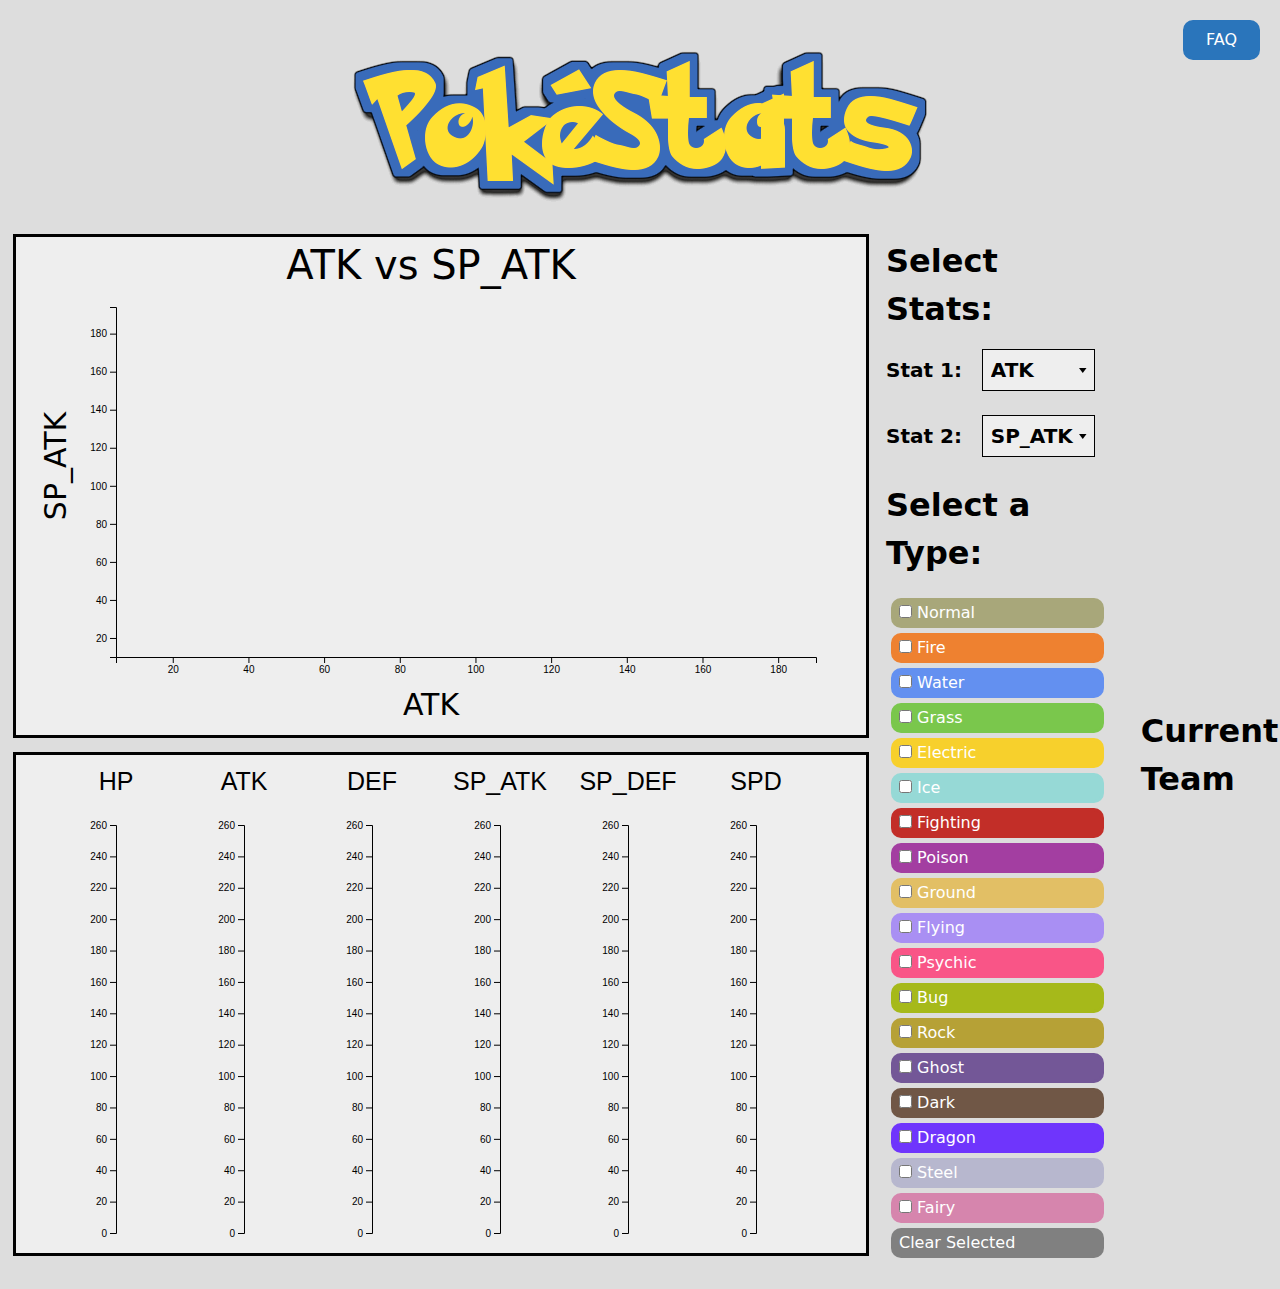
<file: index.html>
<!DOCTYPE html>
<html lang="en">
    <head>
        <meta charset="UTF-8">
        <meta http-equiv="X-UA-Compatible" content="IE=edge">
        <meta name="viewport" content="width=device-width, initial-scale=1.0">
        <link rel="stylesheet" href="styles/sanitize.css">
        <link rel="stylesheet" href="styles/styles.css">
        <link rel="icon" href="icon.ico">
        <title>PokéStats</title>
    </head>
    <body>
        <div id="header">
            <div id="logo">
                <img src="logo.png">
            </div>
            <button type="button" onclick="openModal()">FAQ</button>
        </div>
        <div id="modal">
            <div id="modal-content">
                <span id="close" onclick="closeModal()">&times;</span>
                <h2>What is PokéStats?</h2>
                <p>PokéStats is a visualization tool which can be used by Pokémon fans to help them optimize their teams!</p>
                <h2>How does PokéStats work?</h2>
                <p>To use Pokéstats, first you select the two stats which you would like to compare using the dropdown menu on the right. Then, using the checkboxes, select the Pokémon types which you would like to see displayed on the first graph. You will then see on the first graph a dot for each Pokémon of the selected types, plotted based on the two stats you chose.</p>
                <p>From there, you can hover over any one of the dots and see the name of that Pokémon listed at the top of the graph. You can then click on any one of the dots to add that Pokémon to your "team", listed on the right. All the Pokémon on your team will have their stats displayed on the second graph on the bottom. By hovering over any one of the stat lines on the second graph, the name of that Pokémon will be displayed at the top of the graph.</p>
                <h2>How many Pokémon can I have on my team?</h2>
                <p>As anyone familiar with the Pokémon games knows, a trainer may only have up to six Pokémon on their team at a time! If you would like to remove a Pokémon from your team, simply click on their name in the 'Current Team' list, or click on their stat line in the second graph.</p>
                <h2>What are the different stats I can compare?</h2>
                <p>Using PokéStats, you can compare the following stats: Attack, Defense, Special Attack, Special Defense, HP, and Speed.</p> 
                <p>Attack and Special Attack determine how much damage a Pokémon's moves will do (with the Attack corresponding to the damage of 'Physical' moves and Special Attack corresponding to the damage of 'Special' moves). Similarly, Defense and Special Defense determine the amount of damage this Pokémon will take from 'Physical' and 'Special' attacks, respectively.</p>
                <p>Speed determines when this Pokémon gets to use its moves in a battle, with faster Pokémon attacking first. HP is the Pokémon's health, and determines how much damage they can take before they faint.</p>
                <h2>How can I use PokéStats to help build a team?</h2>
                <p>When building a Pokémon team, there are many things to keep in mind. Most people know that they should consider the distribution of types on their team, but many people do not take into account the distribution of stats. Using PokéStats, a player can strategically build a team whose stats are optimized for their battle strategy.</p>
                <p>For example, some players may choose to have a 'tank' Pokémon on their team, with very high Defense, Special Defense, and HP stats, in order to take the brunt of the damage from a hard-hitting opponent.</p>
                <p>It's also important to have some Pokémon on your team specialize in 'Physical' attacks, and others specialize in 'Special' attacks. Pokémon specializing in 'Physical' attacks need to have a high Attack stat, whereas the Special Attack stat doesn't matter as much, and vice versa for Pokémon specializing in 'Special' attacks.</p>
                <p>It can also be very helpful to have a Pokémon on your team with a very high Speed stat, so that you can be much more likely to get an attack out before your opponent does.</p>
                <h2>Where can I go to learn even more about Pokémon?</h2>
                <p>There are tons of great websites and resources that you can use to expand your Pokémon knowledge, however here is a brief list of some of our favorites!</p>
                <ul>
                    <li><a href="https://serebii.net" target="_blank">Serebii</a></li>
                    <li><a href="https://bulbapedia.bulbagarden.net/" target="_blank">Bulbapedia</a></li>
                    <li><a href="https://pokemon.com" target="_blank">Official Pokémon Website</a></li>
                </ul>
            </div>
        </div>
        <div id="content">
            <div id="graphs"></div>
            <div class="selections">
                <div>
                    <div class="section-title">Select Stats:</div>
                    <strong>Stat 1: <select id="stat1" class="dropdown"></select></strong><br>
                    <strong>Stat 2: <select id="stat2" class="dropdown"></select></strong><br>
                </div>
                <div class="section-title">Select a Type:</div>
                <form id="types">
                </form>

            </div>
            <div class="current-team">
                <h1>Current Team</h1>
                <div id="currTeam"></div>
            </div>
        </div>
    </body>
    <script src="scripts/d3.js"></script>
    <script>
        let modal = document.querySelector("#modal")
        let openModal = () => {
            modal.style.display = 'block';
            document.querySelector("body").style.overflow = 'hidden';
        }
        let closeModal = () => {
            modal.style.display = 'none';
            document.querySelector("body").style.overflow = '';
        }
        window.onclick = function(event) {
            if (event.target == modal) {
                closeModal()
            }
        }
        // Data Containers
        const dict = {};
        const selected_pokemon = {};
        let curr_types = [];

        // Selection Options
        const stat_options1 = ["HP", "ATK", "DEF", "SP_ATK", "SP_DEF", "SPD"]
        const stat_options2 = ["HP", "ATK", "DEF", "SP_ATK", "SP_DEF", "SPD"]
        const type_options = ["Normal", "Fire", "Water", "Grass", "Electric", "Ice", "Fighting", "Poison", "Ground", "Flying", "Psychic", "Bug", "Rock", "Ghost", "Dark", "Dragon", "Steel", "Fairy"]

        // Dot Plot Axes
        let x_axis = "ATK";
        let y_axis = "SP_ATK";

        // Sizing constants
        const full_width = 850;
        const full_height = 498;
        const margin = { top: 70, right: 10, bottom: 20, left: 100 };
        const width = full_width - margin.left - margin.right;
        const height = full_height - margin.top - margin.bottom;

        const lowest_stat_points = 0;
        const highest_stat_points = 260;

        const lowest_scale_factor = 0;
        const highest_x_scale_factor = 700;
        const highest_y_scale_factor = 350;


        let initializeStatOptions = () => {

            // Populate the selections with their respective options.
            d3.select("#stat1")
            .selectAll("myOptions")
                .data(stat_options1)
            .enter().append('option')
            .text(d => d)
            .attr("id", d => d)
            .attr("value", d => d);

            d3.select("#stat2")
                .selectAll("myOptions")
                    .data(stat_options2)
                .enter().append('option')
                .text(d => d)
                .attr("id", d => d)
                .attr("value", d => d);


            // Set the default stats to be displayed.
            d3.select("#stat1 > #ATK")
                .attr("selected", true);

            d3.select("#stat2 > #SP_ATK")
                .attr("selected", true);


            // Provide each selection an event listener for changing options.
            d3.select("#stat1").on("change", function(d) {
                x_axis = d3.select(this).property("value");
                update();
            });
            d3.select("#stat2").on("change", function(d) {
                y_axis = d3.select(this).property("value");
                update();
            });
        }
        let clearAll = () => {
            document.querySelectorAll(".type").forEach((elem) => {
                elem.checked = false;
            })
            update();
        }
        let initializeTypes = () => {
            
            type_options.forEach((val) => {
                document.querySelector("#types").innerHTML +=`
                <div id="${val}-div" style="border: 3px solid ${getColor(val)}; margin: 5px; padding-left: 5px; border-radius: 10px; background-color: ${getColor(val)}; color: white;">
                    <input type="checkbox" id=${val} name=${val} value=${val} class="type" onchange="update()" style="cursor: pointer;">
                    <label for=${val}>${val}</label><br>
                </div>
                `;
            })
            document.querySelector("#types").innerHTML += `
                <div id="clear" style="border: 3px solid transparent; margin: 5px; padding-left: 5px; border-radius: 10px; background-color: gray; color: white; cursor: pointer;" onMouseOver="this.style.backgroundColor = 'dimgray'" onMouseOut="this.style.backgroundColor = 'gray'" onclick="clearAll()">Clear Selected</div>`
        }

        let generateScatterDotPlot = () => {
            const scatter_svg = d3.select("#graphs")
                                  .append("svg")
                                  .style("width", `${full_width}px`)
                                  .style("height", `${full_height}px`)
                                  .style("outline", '3px solid black')
                                  .style("background-color", "#EEEEEE")
                                  .attr("class", "graph")
                                  .attr("id", "scatter_svg")
                                  .append("g").attr("transform", `translate(${margin.left}, ${margin.top})`);
            return scatter_svg;
        }

        let drawScatterDotPlot = () => {

            let generateFilteredDict = () => {
                curr_types = []
                document.querySelectorAll(".type").forEach((val) => {
                    if (val.checked) {
                        curr_types.push(val.value)
                    }
                })

                let filtered_dict = Object.keys(dict).reduce(function (filtered_dict, key) {
                    if (curr_types.includes(dict[key].types[0]) || (dict[key].types.length == 2 ? curr_types.includes(dict[key].types[1]) : false)) {
                        filtered_dict[key] = {
                            "x": dict[key][x_axis],
                            "y": dict[key][y_axis],
                            "types": dict[key]["types"],
                            "legendary": dict[key]["legendary"]
                        };
                    }
                    return filtered_dict
                }, {})

                return filtered_dict
            }

            let generateScales = () => {
                let xScale = d3.scaleLinear()
                    .domain(d3.extent(Object.keys(dict), key => dict[key][x_axis]))
                    .range([lowest_scale_factor, highest_x_scale_factor]);

                let yScale = d3.scaleLinear()
                    .domain(d3.extent(Object.keys(dict), key => dict[key][y_axis]))
                    .range([highest_y_scale_factor, lowest_scale_factor]);

                return [xScale, yScale]
            }

            let drawAxes = () => {
                const xAxis = d3.axisBottom()
                                .scale(xScale);

                const yAxis = d3.axisLeft()
                                .scale(yScale);

                if (scatter_svg.selectAll("#xaxis").size() == 0){
                    scatter_svg.append("g")
                               .call(xAxis)
                               .attr("transform", `translate(0, ${highest_y_scale_factor})`)
                               .attr("id", "xaxis");

                    scatter_svg.append("g")
                               .call(yAxis)
                               .attr("id", "yaxis");

                    scatter_svg.append("text")
                               .attr("text-anchor", "middle")
                               .attr("x", (width - margin.left - margin.right) / 2)
                               .attr("y", height)
                               .attr("font-size", 30)
                               .attr("id", "xtext")
                               .text(x_axis)

                    scatter_svg.append("text")
                               .attr("text-anchor", "middle")
                               .attr("x", -(height - margin.top - margin.bottom) / 2)
                               .attr("y", -50)
                               .attr("font-size", 30)
                               .attr("id", "ytext")
                               .attr("transform", "rotate(-90)")
                               .text(y_axis)
                } else {
                    scatter_svg.select("#xaxis")
                               .transition()
                               .duration(300)
                               .call(xAxis);
                    scatter_svg.select("#yaxis")
                               .transition()
                               .duration(300)
                               .call(yAxis);
                    scatter_svg.select("#xtext")
                               .text(x_axis)
                    scatter_svg.select("#ytext")
                               .text(y_axis)
                }

            }

            let drawPlotTitle = () => {
                scatter_svg.append("text")
                           .attr("id", "title")
                           .attr("text-anchor", "middle")
                           .attr("x", (width - margin.left - margin.right) / 2)
                           .attr("y", -margin.top/3 - 5)
                           .attr("font-size", 40)
                           .text(`${x_axis} vs ${y_axis}`)

                let scatter_title = scatter_svg.selectAll("#title")

                // scatter_title.enter()
                //              .append("text")
                //              .attr("text-anchor", "middle")
                //              .attr("x", (width - margin.left - margin.right) / 2)
                //              .attr("y", -margin.top/3)
                //              .attr("font-size", 30)
                //              .text(`${x_axis} vs ${y_axis}`)

                scatter_title.transition()
                             .duration(500)
                             .attr("text-anchor", "middle")
                             .attr("x", (width - margin.left - margin.right) / 2)
                             .attr("y", -margin.top/3 - 5)
                             .attr("font-size", 40)
                             .text(`${x_axis} vs ${y_axis}`)
            }

            let drawDots = () => {
                let selection = scatter_svg.selectAll("circle")
                                           .data(Object.keys(filtered_dict))

                selection.enter()
                         .append("circle")
                         .attr("cx", key => xScale(filtered_dict[key].x))
                         .attr("cy", key => yScale(filtered_dict[key].y))
                         .attr("r", 4)
                         .attr("cursor", "pointer")
                         .attr("fill", key => getColor(filtered_dict[key].types[0]))
                         .on("click", function(d, i) {
                             if (Object.keys(selected_pokemon).length < 6) {
                                 selected_pokemon[i] = dict[i]
                                 drawParallelCoord();
                             }
                         })
                         .on('mouseover', function(d, i) {
                             scatter_svg.append("text")
                                        .attr("x", (width - margin.left - margin.right) / 2)
                                        .attr("y", -margin.top/3 + 20)
                                        .attr("text-anchor", "middle")
                                        .attr("font-size", 20)
                                        .attr("class", "label")
                                        .text(i)
                         })
                        .on('mouseout', function(d, i) {
                            d3.select(".label").remove()
                        })

                // Jacob: from my understanding, selection.transition() is equivalent to selection.join(update)
                selection.transition()
                         .duration(500)
                         .attr("cx", key => xScale(filtered_dict[key].x))
                         .attr("cy", key => yScale(filtered_dict[key].y))
                         .attr("r", 5)
                         .attr("fill", key => getColor(filtered_dict[key].types[0]))


                selection.exit().remove()
            }


            let filtered_dict = generateFilteredDict();

            let [xScale, yScale] = generateScales();

            drawAxes();

            drawPlotTitle();

            drawDots();

        }

        let generateParallelCoord = () => {
            const parallel_svg = d3.select("#graphs")
                                   .append("svg")
                                   .style("width", `${full_width}px`)
                                   .style("height", `${full_height}px`)
                                   .style("outline", '3px solid black')
                                   .style("background-color", "#EEEEEE")
                                   .attr("class", "graph")
                                   .attr("id", "parallel_svg")
                                   .append("g").attr("transform", `translate(${margin.left}, ${margin.top})`);
            return parallel_svg;
        }

        let drawParallelCoord = () => {

            let generateFilteredDict = () => {
                document.querySelector("#currTeam").innerHTML = ``;

                Object.keys(selected_pokemon).forEach((pokemon) => {

                document.querySelector("#currTeam").innerHTML += `
                    <p onclick="deletePokemon(event)" style="cursor: pointer; border: 3px solid ${getColor(dict[pokemon].types[0])}; margin: 5px; padding-left: 5px; border-radius: 10px; background-color: ${getColor(dict[pokemon].types[0])}; color: white;" onMouseOver="document.querySelectorAll('.line').forEach((elem) => {if (elem.id == '${pokemon}') elem.style.strokeWidth = 7})" onMouseOut="document.querySelectorAll('.line').forEach((elem) => {if (elem.id == '${pokemon}') elem.style.strokeWidth = 3})">${pokemon}</p>`
                })

                // use the same curr_types list to reference selected types
                const filtered_dict = Object.keys(dict).reduce(function (filtered_dict, key) {
                    if (curr_types.includes(dict[key].types[0]) || (dict[key].types.length == 2 ? curr_types.includes(dict[key].types[1]) : false)) {

                        filtered_dict[key] = {
                            "HP": dict[key]['HP'],
                            "ATK": dict[key]['ATK'],
                            "DEF": dict[key]['DEF'],
                            "SP_ATK": dict[key]['SP_ATK'],
                            "SP_DEF": dict[key]['SP_DEF'],
                            "SPD": dict[key]['SPD'],
                            "types": dict[key]["types"]
                        };
                    }
                    return filtered_dict
                }, {})

                return filtered_dict;
            }

            // Initializing Axes Scales for Parallel Coordinates
            let generateParallelCoordScales = () => {
                let xScale = d3.scalePoint()
                                        .domain(stat_options1)
                                        .range([0, width-margin.left])

                let yScale = {}

                for(let i in stat_options1) {
                    stat_name = stat_options1[i]
                    yScale[stat_name] = d3.scaleLinear()
                                          .domain([lowest_stat_points, highest_stat_points])
                                          .range([height, 0])
                }

                return [xScale, yScale]

            }

            let drawAxes = () => {
                // Adding parallel axes // either works!
                let parallel_yAxes = parallel_svg.selectAll(".parallel_yAxis")
                                                 .data(stat_options1)

                parallel_yAxes.enter()
                              .append("g")
                              .attr("class", "parallel_yAxis")
                              .attr("transform", function(d) { return `translate(${xScale(d)})`; })
                              .each(function(d) { d3.select(this)
                                                    .call(d3.axisLeft()
                                                            .scale(yScale[d])) })
                              .append("text")
                              .style("text-anchor", "middle")
                              .attr("y", -margin.top/2)
                              .text(function(d) { return d; })
                              .style("fill", "black")
                              .attr("font-size", 25)

                parallel_yAxes.transition()
                            .duration(500)
                            .each(function(d) { d3.select(this)
                                                    .call(d3.axisLeft()
                                                            .scale(yScale[d])) })

                parallel_yAxes.exit().remove()
            }

            let drawLines = () => {
                // helper function to produce coordinates for path of line (receives filtered_dict keys as input)
                let path = (d) => {
                    const result_path = d3.line()(stat_options1.map(p => {
                        // return [parallel_xScale(p), parallel_yScale[p](d[p])]
                        return [xScale(p), yScale[p](filtered_dict[d][p])]
                    }))
                    return result_path
                }

                // Initializing lines
                let all_paths = parallel_svg.selectAll(".line")
                                            .data(Object.keys(selected_pokemon))

                all_paths.enter()
                         .append("path")
                         .attr("d",  path)
                         .attr("class", "line")
                         .style("fill", "none")
                         .style("stroke-width", 3)
                         .attr("id", key => key)
                         .attr("cursor", "pointer")
                         .style("stroke", key => getColor(selected_pokemon[key].types[0]))
                         .on("click", function(d, i) {
                             delete selected_pokemon[i]
                             d.target.remove()
                             d3.select(".label2").remove()
                             drawParallelCoord();
                         })
                         .on('mouseover', function(d, i) {
                             d.target.style.strokeWidth = 7;
                             parallel_svg.append("text")
                                .attr("x", (width - margin.left - margin.right) / 2)
                                .attr("y", -margin.top/3 + 10)
                                 .attr("text-anchor", "middle")
                                 .attr("font-size", 20)
                                 .attr("class", "label2")
                                 .text(i)
                             })
                         .on('mouseout', function(d, i) {
                             d3.select(".label2").remove()
                             d.target.style.strokeWidth = 3;
                             })

                // all_paths.transition()
                //          .duration(500)
                //          .style("fill", "none")
                //          .style("stroke", key => getColor(selected_pokemon[key].types[0]))
                //          .attr("d",  path)

                all_paths.exit().remove()
            }

            let filtered_dict = generateFilteredDict();

            let [xScale, yScale] = generateParallelCoordScales();

            drawAxes();

            drawLines();

        }

        // Tie both drawScatterDotPlot and drawLines together
        let update = () => {
            drawScatterDotPlot();
            drawParallelCoord();;
        }

        let ready = async () => {
            const data = await d3.csv("./pokedex.csv", null, function(d) {
                dict[d.name] = {
                    "HP": parseInt(d.hp),
                    "ATK": parseInt(d.attack),
                    "DEF": parseInt(d.defense),
                    "SP_ATK": parseInt(d.sp_attack),
                    "SP_DEF": parseInt(d.sp_defense),
                    "SPD": parseInt(d.speed),
                    "types": d.type_number == 2 ? [d.type_1, d.type_2] : [d.type_1],
                    "legendary": d.status
                }

            })

            update();
        }

        // Get the color associated with the Type string
        let getColor = (type) => {
            switch (type) {
                case "Normal":
                    return "#A8A77A";
                case "Fire":
                    return "#EE8130";
                case "Water":
                    return "#6390F0";
                case "Electric":
                    return "#F7D02C";
                case "Grass":
                    return "#7AC74C";
                case "Ice":
                    return "#96D9D6";
                case "Fighting":
                    return "#C22E28";
                case "Poison":
                    return "#A33EA1";
                case "Ground":
                    return "#E2BF65";
                case "Flying":
                    return "#A98FF3";
                case "Psychic":
                    return "#F95587";
                case "Bug":
                    return "#A6B91A";
                case "Rock":
                    return "#B6A136";
                case "Ghost":
                    return "#735797";
                case "Dragon":
                    return "#6F35FC";
                case "Dark":
                    return "#705746";
                case "Steel":
                    return "#B7B7CE";
                case "Fairy":
                    return "#D685AD";
                default:
                    console.error("something wrong with types")
            }
        }

        let deletePokemon = (event) => {
            delete selected_pokemon[event.target.innerHTML];
            document.querySelectorAll('.line').forEach((elem) => {
                if (elem.id == event.target.innerHTML) elem.remove()
                })
            update();
        }

        initializeStatOptions();
        initializeTypes();

        const scatter_svg = generateScatterDotPlot();

        const parallel_svg = generateParallelCoord();

        ready();
    </script>
</html>
</file>
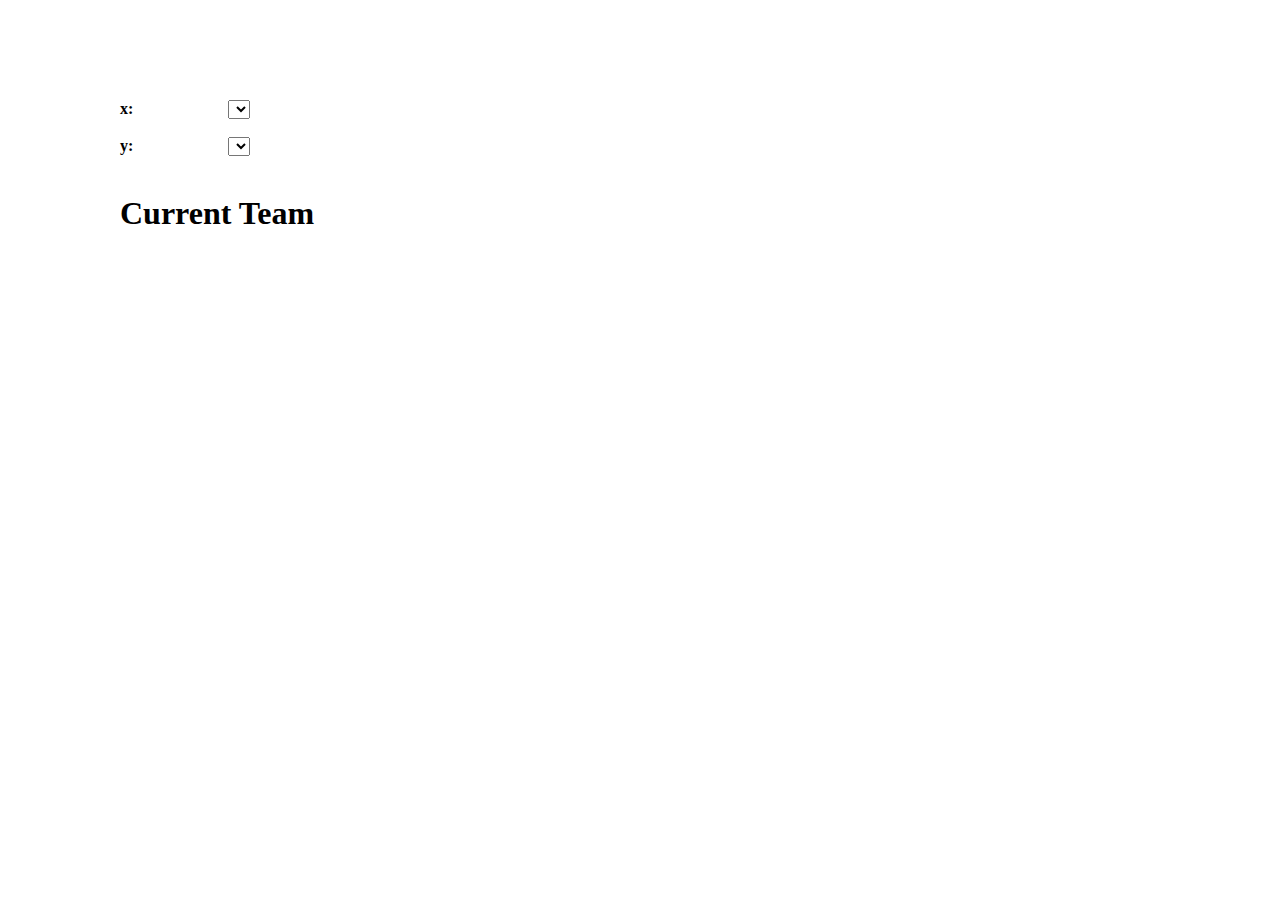
<file: graphs.html>
<!DOCTYPE html>
<style>
    body {
        margin: 0;
        display: flex;
        width: 1000px;
        padding: 100px;
    }
    .selections {
        padding-left: 20px;
    }
    strong {
        display: flex;
        width: 130px;
        justify-content: space-between;
    }
</style>
<html>
    <head>
        <!-- <link rel="stylesheet" href="exploration.css"> -->
        <title>PokéStats</title>
    </head>
    <body>
        <div id="graphs"></div>
        <div class="selections">
            <div>
                <strong>x: <select id="stat1" class="dropdown"></select></strong><br>
                <strong>y: <select id="stat2" class="dropdown"></select></strong><br>
            </div>
            <form id="types"></form>
            <div>
                <h1>Current Team</h1>
                <div id="currTeam"></div>
            </div>
        </div>
        
    </body>
    <script src="https://d3js.org/d3.v7.min.js"></script>
    <script>
        var dict = {};
        var curr_types = [];
        var selected_pokemon = {};
        
        async function ready() {
            const data = await d3.csv("/pokedex.csv", function(d) {
                // console.log(d)
                dict[d.name] = {
                    "HP": parseInt(d.hp),
                    "Attack": parseInt(d.attack),
                    "Defense": parseInt(d.defense),
                    "Sp_Attack": parseInt(d.sp_attack),
                    "Sp_Defense": parseInt(d.sp_defense),
                    "Speed": parseInt(d.speed),
                    "types": d.type_number == 2 ? [d.type_1, d.type_2] : [d.type_1],
                    "legendary": d.status
                }
                
            })
            
            update();
        }


        // Scatter Plot
        var margin = { top: 70, right: 10, bottom: 20, left: 100 };
        var width = 1280 - margin.left - margin.right;
        var height = 750 - margin.top - margin.bottom;

        // Adding new svg for Scatter Plot
        var scatter_svg = d3.select("#graphs").append("svg")
            .style("width", '1280px')
            .style("height", '750')
            .style("outline", '3px solid black')
            .attr("class", "graph")
            .attr("id", "scatter_svg")
            .append("g").attr("transform", "translate(" + margin.left + "," + margin.top + ")");
        

        // var dict = {};
        var x_axis = "Attack";
        var y_axis = "Sp_Attack";
        // var curr_types = [];

        var stat_options1 = ["HP", "Attack", "Defense", "Sp_Attack", "Sp_Defense", "Speed"]
        var stat_options2 = ["HP", "Attack", "Defense", "Sp_Attack", "Sp_Defense", "Speed"]
        var type_options = ["Normal", "Fire", "Water", "Grass", "Electric", "Ice", "Fighting", "Poison", "Ground", "Flying", "Psychic", "Bug", "Rock", "Ghost", "Dark", "Dragon", "Steel", "Fairy"]

        d3.select("#stat1")
            .selectAll("myOptions")
                .data(stat_options1)
            .enter().append('option')
            .text(d => d)
            .attr("id", d => d)
            .attr("value", d => d);
        d3.select("#stat2")
            .selectAll("myOptions")
                .data(stat_options2)
            .enter().append('option')
            .text(d => d)
            .attr("id", d => d)
            .attr("value", d => d);
        d3.select("#stat1 > #Attack")
            .attr("selected", true)
        d3.select("#stat2 > #Sp_Attack")
            .attr("selected", true)

        d3.select("#stat1").on("change", function(d) {
            x_axis = d3.select(this).property("value");
            Draw();
        })
        d3.select("#stat2").on("change", function(d) {
            y_axis = d3.select(this).property("value");
            Draw();
        })

        type_options.forEach((val) => {
            document.querySelector("#types").innerHTML +=`
            <input type="checkbox" id=${val} name=${val} value=${val} class="type" onchange="Draw()" >
            <label for=${val}>${val}</label><br>`
        })

        
        
        function update() { // tie both Draw and drawLines together
            Draw();
            drawLines();
        }

        function Draw() {
            //var filtered_dict = dict.filter(key => curr_types.includes(dict[key].types[0]) || (dict[key].types.length == 2 ? curr_types.includes(dict[key].types[1]) : false))
            curr_types = []
            document.querySelectorAll(".type").forEach((val) => {
                if (val.checked) {
                    curr_types.push(val.value)
                }
            })
            var filtered_dict = Object.keys(dict).reduce(function (filtered_dict, key) {
                if (curr_types.includes(dict[key].types[0]) || (dict[key].types.length == 2 ? curr_types.includes(dict[key].types[1]) : false)) {
                // if (curr_types.includes(dict[key].types[0])) {
                    filtered_dict[key] = {
                        "x": dict[key][x_axis],
                        "y": dict[key][y_axis],
                        "types": dict[key]["types"],
                        "legendary": dict[key]["legendary"]
                    };
                }
                return filtered_dict
            }, {})
            // console.log(filtered_dict)

            // Transition
            let t = d3.transition().duration(500)

            var xScale = d3.scaleLinear()
                .domain(d3.extent(Object.keys(filtered_dict), key => filtered_dict[key].x))
                .range([0, 1000]);
            var yScale = d3.scaleLinear()
                .domain(d3.extent(Object.keys(filtered_dict), key => filtered_dict[key].y))
                .range([600, 0]);
            
            var xAxis = d3.axisBottom()
                .scale(xScale);
            var yAxis = d3.axisLeft()
                .scale(yScale);
            if (scatter_svg.selectAll("#xaxis").size() == 0){
                scatter_svg.append("g")
                    .call(xAxis)
                    .attr("transform", "translate(0, 600)")
                    .attr("id", "xaxis");
                scatter_svg.append("g")
                    .call(yAxis)
                    .attr("id", "yaxis");

                scatter_svg.append("text")
                    .attr("text-anchor", "middle")
                    .attr("x", (width - margin.left - margin.right) / 2)
                    .attr("y", height)
                    .attr("font-size", 30)
                    .attr("id", "xtext")
                    .text(x_axis)  
                
                scatter_svg.append("text")
                    .attr("text-anchor", "middle")
                    .attr("x", -(height - margin.top - margin.bottom) / 2)
                    .attr("y", -50)
                    .attr("font-size", 30)
                    .attr("id", "ytext")
                    .attr("transform", "rotate(-90)")
                    .text(y_axis)
            } else {
                scatter_svg.select("#xaxis")
                    .transition()
                        .duration(300)
                        .call(xAxis);
                scatter_svg.select("#yaxis")
                    .transition()
                        .duration(300)
                        .call(yAxis);
                scatter_svg.select("#xtext")
                    .text(x_axis)
                scatter_svg.select("#ytext")
                    .text(y_axis)
            }
            scatter_svg.append("text")
                .attr("id", "title")
                .attr("text-anchor", "middle")
                .attr("x", (width - margin.left - margin.right) / 2)
                .attr("y", -margin.top/3)
                .attr("font-size", 40)
                .text(`${x_axis}vs ${y_axis}`)     

            let scatter_title = scatter_svg.selectAll("#title")
                
            scatter_title.enter().append("text")
                .attr("text-anchor", "middle")
                .attr("x", (width - margin.left - margin.right) / 2)
                .attr("y", -margin.top/3)
                .attr("font-size", 40)
                .text(`${x_axis} vs ${y_axis}`)
            scatter_title.transition()
                .duration(500)
                .attr("text-anchor", "middle")
                .attr("x", (width - margin.left - margin.right) / 2)
                .attr("y", -margin.top/3)
                .attr("font-size", 40)
                .text(`${x_axis} vs ${y_axis}`)

            var selection = scatter_svg.selectAll("circle")
                .data(Object.keys(filtered_dict))
                                
            selection.enter().append("circle")
                .attr("cx", key => xScale(filtered_dict[key].x))
                .attr("cy", key => yScale(filtered_dict[key].y))
                .attr("r", 5)
                .attr("cursor", "pointer")
                .attr("fill", key => getColor(filtered_dict[key].types[0]))
                .on("click", function(d, i) {
                    if (Object.keys(selected_pokemon).length < 6) {
                        selected_pokemon[i] = dict[i]
                        drawLines()
                    }
                })
                .on('mouseover', function(d, i) {
                    // console.log(d.pageX)
                    // console.log(d.pageY)
                    scatter_svg.append("text")
                        .attr("x", d.pageX - 200)
                        .attr("y", d.pageY - 180)
                        .attr("text-anchor", "middle")
                        .attr("font-size", 20)
                        .attr("class", "label")
                        .text(i)
                    })
                .on('mouseout', function(d, i) {
                    d3.select(".label").remove()
                    })

            // Jacob: from my understanding, selection.transition() is equivalent to selection.join(update)
            selection.transition()
                .duration(500)
                .attr("cx", key => xScale(filtered_dict[key].x))
                .attr("cy", key => yScale(filtered_dict[key].y))
                .attr("r", 5)
                .attr("fill", key => getColor(filtered_dict[key].types[0]))
                
                
            selection.exit().remove()
        }

        function getColor(type) {
            switch (type) {
                case "Normal": 
                    return "#A8A77A";
                case "Fire": 
                    return "#EE8130";
                case "Water": 
                    return "#6390F0";
                case "Electric": 
                    return "#F7D02C";
                case "Grass": 
                    return "#7AC74C";
                case "Ice": 
                    return "#96D9D6";
                case "Fighting": 
                    return "#C22E28";
                case "Poison": 
                    return "#A33EA1";
                case "Ground": 
                    return "#E2BF65";
                case "Flying": 
                    return "#A98FF3";
                case "Psychic": 
                    return "#F95587";
                case "Bug": 
                    return "#A6B91A";
                case "Rock": 
                    return "#B6A136";
                case "Ghost": 
                    return "#735797";
                case "Dragon": 
                    return "#6F35FC";
                case "Dark": 
                    return "#705746";
                case "Steel": 
                    return "#B7B7CE";
                case "Fairy": 
                    return "#D685AD";
                default:
                    console.log("something wrong with types")
            }
        }


        // Adding new svg for Parallel Coordinates
        var parallel_svg = d3.select("#graphs").append("svg")
            .style("width", '1280px')
            .style("height", '750')
            .style("outline", '3px solid black')
            .attr("class", "graph")
            .attr("id", "parallel_svg")
            .append("g")
                .attr("transform", "translate(" + margin.left + "," + margin.top + ")");
        
        function deletePokemon(event) {
            console.log(event)
            delete selected_pokemon[event.target.innerHTML]
            drawLines()
        }

        function drawLines() {
            document.querySelector("#currTeam").innerHTML = ``;
            Object.keys(selected_pokemon).forEach((pokemon) => {
                document.querySelector("#currTeam").innerHTML += `
                    <p onclick="deletePokemon(event)" style="cursor: pointer;">${pokemon}</p>`
        })
            // use the same curr_types list to reference selected types
            var filtered_dict = Object.keys(dict).reduce(function (filtered_dict, key) {
                if (curr_types.includes(dict[key].types[0]) || (dict[key].types.length == 2 ? curr_types.includes(dict[key].types[1]) : false)) {
                // if (curr_types.includes(dict[key].types[0])) {
                    filtered_dict[key] = {
                        "HP": dict[key]['HP'],
                        "Attack": dict[key]['Attack'],
                        "Defense": dict[key]['Defense'],
                        "Sp_Attack": dict[key]['Sp_Attack'],
                        "Sp_Defense": dict[key]['Sp_Defense'],
                        "Speed": dict[key]['Speed'],
                        "types": dict[key]["types"]
                    };
                }
                return filtered_dict
            }, {})

            // Find bounds of each stat over pokemon of selected types
            
            // let filtered_stats_extents = { // Unneccessary
            //     "HP": [],
            //     "Attack": [],
            //     "Defense": [],
            //     "Sp_Attack": [],
            //     "Sp_Defense": [],
            //     "Speed": []
            // }
            // for (let i in filtered_dict) {
            //     filtered_stats_extents['HP'].push(filtered_dict[i]['HP'])
            //     filtered_stats_extents['Attack'].push(filtered_dict[i]['Attack'])
            //     filtered_stats_extents['Defense'].push(filtered_dict[i]['Defense'])
            //     filtered_stats_extents['Sp_Attack'].push(filtered_dict[i]['Sp_Attack'])
            //     filtered_stats_extents['Sp_Defense'].push(filtered_dict[i]['Sp_Defense'])
            //     filtered_stats_extents['Speed'].push(filtered_dict[i]['Speed'])
            // }
            

            // Initializing Axes Scales for Parallel Coordinates
            let parallel_yScale = {}
            for(let i in stat_options1) {
                stat_name = stat_options1[i]
                parallel_yScale[stat_name] = d3.scaleLinear()
                    // .domain(d3.extent(filtered_stats_extents[stat_name]))
                    .domain(d3.extent(Object.keys(filtered_dict), key => filtered_dict[key][stat_name]))
                    .range([height, 0])
            }
            let parallel_xScale = d3.scalePoint()
                .domain(stat_options1)    
                .range([0, width-margin.left])


            // Adding parallel axes // either works!
            let parallel_yAxes = parallel_svg.selectAll(".parallel_yAxis")
                .data(stat_options1)
            
            parallel_yAxes.enter().append("g")
                .attr("class", "parallel_yAxis")
                .attr("transform", function(d) { return "translate(" + parallel_xScale(d) + ")"; })
                .each(function(d) { d3.select(this).call(d3.axisLeft().scale(parallel_yScale[d])) })
                .append("text")
                    .style("text-anchor", "middle")
                    .attr("y", -margin.top/2)
                    .text(function(d) { return d; })
                    .style("fill", "black")
                    .attr("font-size", 25)
            parallel_yAxes.transition()
                .duration(500)
                .each(function(d) { d3.select(this).call(d3.axisLeft().scale(parallel_yScale[d])) })

            parallel_yAxes.exit().remove()
            
            // Adding parallel axes // either works!
            // if (parallel_svg.selectAll(".parallel_yAxis").size() == 0){
            //     parallel_svg.selectAll(".parallel_yAxis")
            //         .data(stat_options1)
            //         .enter()
            //         .append("g")
            //         .attr("class", "parallel_yAxis")
            //         .attr("transform", function(d) { return "translate(" + parallel_xScale(d) + ")"; })
            //         .each(function(d) { d3.select(this).call(d3.axisLeft().scale(parallel_yScale[d])) })
            //         .append("text")
            //             .style("text-anchor", "middle")
            //             .attr("y", -margin.top/2)
            //             .text(function(d) { return d; })
            //             .style("fill", "black")
            //             .attr("font-size", 25)
            // } else {
            //     parallel_svg.selectAll(".parallel_yAxis")
            //         .transition()
            //             .duration(300)
            //             .each(function(d) { d3.select(this).call(d3.axisLeft().scale(parallel_yScale[d])) })
            // }
            
            function path(d) { // helper function to produce coordinates for path of line (receives selected_pokemon keys as input)
                const result_path = d3.line()(stat_options1.map(p => {
                    // return [parallel_xScale(p), parallel_yScale[p](d[p])]
                    return [parallel_xScale(p), parallel_yScale[p](selected_pokemon[d][p])]
                }))
                // console.log(result_path)
                return result_path
            }
            // console.log(Object.values(dict))
            // parallel_svg.selectAll("path")
            //     .data(Object.values(filtered_dict))
            //     .enter()
            //     .append("path")
            //     .attr("class", "path")
            //     .attr("d",  path)
            //     .style("fill", "none")
            //     .style("stroke", "#69b3a2")
            //     .style("opacity", 0.5)


            // Initializing lines
            let all_paths = parallel_svg.selectAll(".line")
                .data(Object.keys(selected_pokemon))
                                
            all_paths.enter().append("path")
                .attr("d",  path)
                .attr("class", "line")
                .style("fill", "none")
                .style("stroke-width", 3)
                .attr("cursor", "pointer")
                .style("stroke", key => getColor(selected_pokemon[key].types[0]))
                .on("click", function(d, i) {
                    console.log(i)
                    delete selected_pokemon[i]
                    d3.select(".label2").remove()
                    drawLines()
                })
                .on('mouseover', function(d, i) {
                    parallel_svg.append("text")
                        .attr("x", d.pageX - 200)
                        .attr("y", d.pageY - 925)
                        .attr("text-anchor", "middle")
                        .attr("font-size", 20)
                        .attr("class", "label2")
                        .text(i)
                    })
                .on('mouseout', function(d, i) {
                    d3.select(".label2").remove()
                    })

            all_paths.transition()
                .duration(500)
                .style("fill", "none")
                .style("stroke", key => getColor(selected_pokemon[key].types[0]))
                .attr("d",  path)
                
            all_paths.exit().remove()
        }

        


        ready();
    </script>
</html>
</file>
<file: styles/styles.css>
body {
    margin: 0;
    display: flex;
    flex-direction: column;
    /* width: 100vw; */
    margin: 1rem;
    width: fit-content;
    justify-content: center;
    align-items: flex-start;
    background-color: #DDDDDD;
}
#logo {
    display: flex;
    width: calc(100vw - 2rem);
    justify-content: center;
    position: relative;
}
#content {
    display: flex;
    flex-direction: row;
    align-items: flex-start;
    justify-content: center;
}
#graphs{
    display: flex;
    flex-direction: column;
    align-items: center;
    justify-content: center;
    width: fit-content;
}
.selections {
    padding-left: 20px;
}
strong {
    display: flex;
    width: 15ch;
    justify-content: space-between;
    font-size: 1.25rem;
    align-items: center;
}
.graph {
    margin-bottom: 20px;
}
img{
    padding: 2rem;
}

.section-title{
    width: 10ch;
    justify-content: space-between;
    font-size: 2rem;
    padding-bottom: 1rem;
    font-weight: bold;
}
.current-team{
    align-self: center;
    margin-left: 2rem
}
select{
    background-color: #EEEEEE;
}
button {
    position: absolute;
    z-index: 1;
    top: 0;
    right: 0;
    margin: 20px;
    border: 3px solid #2a75bb;
    background-color: #2a75bb;
    color: white;
    border-radius: 10px;
    padding: 5px 20px;
    cursor: pointer;
}
button:hover {
    background-color: #3c5aa6;
    border-color: #3c5aa6;
}
#modal {
    display: none;
    position: fixed;
    z-index: 2;
    left: 0;
    top: 0;
    width: 100%;
    height: 100%;
    background-color: rgba(0,0,0,0.4);
}
#modal-content {
    background-color: #DDDDDD;
    margin: 15% auto; 
    padding: 20px;
    border: 1px solid #888;
    border-radius: 10px;
    width: 70%;
    /* height: 70%; */
    max-height: 70%;
    overflow: scroll;
}
#close {
    color: #aaa;
    float: right;
    font-size: 28px;
    font-weight: bold;
    position: fixed;
    right: 17%;
}
#close:hover, #close:focus {
    color: black;
    text-decoration: none;
    cursor: pointer;
}
h2, #modal-content > p {
    margin: 10px 0px;
    padding-right: 30px;
}
</file>
<file: styles/sanitize.css>
/* Normalize styles for project */



/* Document
 * ========================================================================== */

/**
 * 1. Add border box sizing in all browsers (opinionated).
 * 2. Backgrounds do not repeat by default (opinionated).
 */

*,
::before,
::after {
  box-sizing: border-box; /* 1 */
  background-repeat: no-repeat; /* 2 */
}

/**
 * 1. Add text decoration inheritance in all browsers (opinionated).
 * 2. Add vertical alignment inheritance in all browsers (opinionated).
 */

::before,
::after {
  text-decoration: inherit; /* 1 */
  vertical-align: inherit; /* 2 */
}

/**
 * 1. Use the default cursor in all browsers (opinionated).
 * 2. Change the line height in all browsers (opinionated).
 * 3. Breaks words to prevent overflow in all browsers (opinionated).
 * 4. Use a 4-space tab width in all browsers (opinionated).
 * 5. Remove the grey highlight on links in iOS (opinionated).
 * 6. Prevent adjustments of font size after orientation changes in iOS.
 */

:where(:root) {
  cursor: default; /* 1 */
  line-height: 1.5; /* 2 */
  overflow-wrap: break-word; /* 3 */
  -moz-tab-size: 4; /* 4 */
  tab-size: 4; /* 4 */
  -webkit-tap-highlight-color: transparent; /* 5 */
  -webkit-text-size-adjust: 100%; /* 6 */
  text-size-adjust: 100%; /* 6 */
}

/* Sections
 * ========================================================================== */

/**
 * Remove the margin in all browsers (opinionated).
 */

:where(body) {
  margin: 0;
}

/**
 * Correct the font size and margin on `h1` elements within `section` and
 * `article` contexts in Chrome, Edge, Firefox, and Safari.
 */

:where(h1) {
  font-size: 2em;
  margin: 0.67em 0;
}

/* Grouping content
 * ========================================================================== */

/**
 * Remove the margin on nested lists in Chrome, Edge, and Safari.
 */

:where(dl, ol, ul) :where(dl, ol, ul) {
  margin: 0;
}

/**
 * 1. Correct the inheritance of border color in Firefox.
 * 2. Add the correct box sizing in Firefox.
 */

:where(hr) {
  color: inherit; /* 1 */
  height: 0; /* 2 */
}

/**
 * Remove the list style on navigation lists in all browsers (opinionated).
 */

:where(nav) :where(ol, ul) {
  list-style-type: none;
  padding: 0;
}

/**
 * Prevent VoiceOver from ignoring list semantics in Safari (opinionated).
 */

:where(nav li)::before {
  content: "\200B";
  float: left;
}

/**
 * 1. Correct the inheritance and scaling of font size in all browsers.
 * 2. Correct the odd `em` font sizing in all browsers.
 * 3. Prevent overflow of the container in all browsers (opinionated).
 */

:where(pre) {
  font-family: monospace, monospace; /* 1 */
  font-size: 1em; /* 2 */
  overflow: auto; /* 3 */
}

/* Text-level semantics
 * ========================================================================== */

/**
 * Add the correct text decoration in Safari.
 */

:where(abbr[title]) {
  text-decoration: underline;
  text-decoration: underline dotted;
}

/**
 * Add the correct font weight in Chrome, Edge, and Safari.
 */

:where(b, strong) {
  font-weight: bolder;
}

/**
 * 1. Correct the inheritance and scaling of font size in all browsers.
 * 2. Correct the odd `em` font sizing in all browsers.
 */

:where(code, kbd, samp) {
  font-family: monospace, monospace; /* 1 */
  font-size: 1em; /* 2 */
}

/**
 * Add the correct font size in all browsers.
 */

:where(small) {
  font-size: 80%;
}

/* Embedded content
 * ========================================================================== */

/*
 * Change the alignment on media elements in all browsers (opinionated).
 */

:where(audio, canvas, iframe, img, svg, video) {
  vertical-align: middle;
}

/**
 * Remove the border on iframes in all browsers (opinionated).
 */

:where(iframe) {
  border-style: none;
}

/**
 * Change the fill color to match the text color in all browsers (opinionated).
 */

:where(svg:not([fill])) {
  fill: currentColor;
}

/* Tabular data
 * ========================================================================== */

/**
 * 1. Collapse border spacing in all browsers (opinionated).
 * 2. Correct table border color in Chrome, Edge, and Safari.
 * 3. Remove text indentation from table contents in Chrome, Edge, and Safari.
 */

:where(table) {
  border-collapse: collapse; /* 1 */
  border-color: currentColor; /* 2 */
  text-indent: 0; /* 3 */
}

/* Forms
 * ========================================================================== */

/**
 * Remove the margin on controls in Safari.
 */

:where(button, input, select) {
  margin: 0;
}

/**
 * Correct the inability to style buttons in iOS and Safari.
 */

:where(button, [type="button" i], [type="reset" i], [type="submit" i]) {
  -webkit-appearance: button;
}

/**
 * Change the inconsistent appearance in all browsers (opinionated).
 */

:where(fieldset) {
  border: 1px solid #a0a0a0;
}

/**
 * Add the correct vertical alignment in Chrome, Edge, and Firefox.
 */

:where(progress) {
  vertical-align: baseline;
}

/**
 * 1. Remove the margin in Firefox and Safari.
 * 3. Change the resize direction in all browsers (opinionated).
 */

:where(textarea) {
  margin: 0; /* 1 */
  resize: vertical; /* 3 */
}

/**
 * 1. Correct the odd appearance in Chrome, Edge, and Safari.
 * 2. Correct the outline style in Safari.
 */

:where([type="search" i]) {
  -webkit-appearance: textfield; /* 1 */
  outline-offset: -2px; /* 2 */
}

/**
 * Correct the cursor style of increment and decrement buttons in Safari.
 */

::-webkit-inner-spin-button,
::-webkit-outer-spin-button {
  height: auto;
}

/**
 * Correct the text style of placeholders in Chrome, Edge, and Safari.
 */

::-webkit-input-placeholder {
  color: inherit;
  opacity: 0.54;
}

/**
 * Remove the inner padding in Chrome, Edge, and Safari on macOS.
 */

::-webkit-search-decoration {
  -webkit-appearance: none;
}

/**
 * 1. Correct the inability to style upload buttons in iOS and Safari.
 * 2. Change font properties to `inherit` in Safari.
 */

::-webkit-file-upload-button {
  -webkit-appearance: button; /* 1 */
  font: inherit; /* 2 */
}

/* Interactive
 * ========================================================================== */

/*
 * Add the correct styles in Safari.
 */

:where(dialog) {
  background-color: white;
  border: solid;
  color: black;
  height: -moz-fit-content;
  height: fit-content;
  left: 0;
  margin: auto;
  padding: 1em;
  position: absolute;
  right: 0;
  width: -moz-fit-content;
  width: fit-content;
}

:where(dialog:not([open])) {
  display: none;
}

/*
 * Add the correct display in Safari.
 */

:where(details > summary:first-of-type) {
  display: list-item;
}

/* Accessibility
 * ========================================================================== */

/**
 * Change the cursor on busy elements in all browsers (opinionated).
 */

:where([aria-busy="true" i]) {
  cursor: progress;
}

/*
 * Change the cursor on disabled, not-editable, or otherwise
 * inoperable elements in all browsers (opinionated).
 */

:where([aria-disabled="true" i], [disabled]) {
  cursor: not-allowed;
}

/*
 * Change the display on visually hidden accessible elements
 * in all browsers (opinionated).
 */

:where([aria-hidden="false" i][hidden]) {
  display: initial;
}

:where([aria-hidden="false" i][hidden]:not(:focus)) {
  clip: rect(0, 0, 0, 0);
  position: absolute;
}






/**
 * 1. Change the inconsistent appearance in all browsers (opinionated).
 * 2. Add typography inheritance in all browsers (opinionated).
 */

:where(button, input, select, textarea) {
  background-color: transparent; /* 1 */
  border: 1px solid WindowFrame; /* 1 */
  color: inherit; /* 1 */
  font: inherit; /* 2 */
  letter-spacing: inherit; /* 2 */
  padding: 0.25em 0.375em; /* 1 */
}

/**
 * Change the inconsistent appearance in all browsers (opinionated).
 */

:where(select) {
  -webkit-appearance: none;
  appearance: none;
  background: url("data:image/svg+xml;charset=utf-8,%3Csvg xmlns='http://www.w3.org/2000/svg' width='16' height='4'%3E%3Cpath d='M4 0h6L7 4'/%3E%3C/svg%3E") no-repeat right center / 1em;
  border-radius: 0;
  padding-right: 1em;
}

/**
 * Don't show the arrow for multiple choice selects
 */

:where(select[multiple]) {
  background-image: none;
}

/**
 * Remove the border and padding in all browsers (opinionated).
 */

:where([type="color" i], [type="range" i]) {
  border-width: 0;
  padding: 0;
}




/**
 * Use the default user interface font in all browsers (opinionated).
 */

html {
  font-family:
    system-ui,
    /* macOS 10.11-10.12 */ -apple-system,
    /* Windows 6+ */ "Segoe UI",
    /* Android 4+ */ "Roboto",
    /* Ubuntu 10.10+ */ "Ubuntu",
    /* Gnome 3+ */ "Cantarell",
    /* KDE Plasma 5+ */ "Noto Sans",
    /* fallback */ sans-serif,
    /* macOS emoji */ "Apple Color Emoji",
    /* Windows emoji */ "Segoe UI Emoji",
    /* Windows emoji */ "Segoe UI Symbol",
    /* Linux emoji */ "Noto Color Emoji";
}

/**
 * Use the default monospace user interface font in all browsers (opinionated).
 */

code,
kbd,
samp,
pre {
  font-family:
    ui-monospace,
    /* macOS 10.10+ */ "Menlo",
    /* Windows 6+ */ "Consolas",
    /* Android 4+ */ "Roboto Mono",
    /* Ubuntu 10.10+ */ "Ubuntu Monospace",
    /* KDE Plasma 5+ */ "Noto Mono",
    /* KDE Plasma 4+ */ "Oxygen Mono",
    /* Linux/OpenOffice fallback */ "Liberation Mono",
    /* fallback */ monospace,
    /* macOS emoji */ "Apple Color Emoji",
    /* Windows emoji */ "Segoe UI Emoji",
    /* Windows emoji */ "Segoe UI Symbol",
    /* Linux emoji */ "Noto Color Emoji";
}



/**
 * Restrict sizing to the page width in all browsers (opinionated).
 */

:where(iframe, img, input, video, select, textarea) {
  height: auto;
  max-width: 100%;
}



/*
 * 1. Remove animations when motion is reduced (opinionated).
 * 2. Remove fixed background attachments when motion is reduced (opinionated).
 * 3. Remove timed scrolling behaviors when motion is reduced (opinionated).
 * 4. Remove transitions when motion is reduced (opinionated).
 */

@media (prefers-reduced-motion: reduce) {
  *,
  ::before,
  ::after {
    animation-delay: -1ms !important; /* 1 */
    animation-duration: 1ms !important; /* 1 */
    animation-iteration-count: 1 !important; /* 1 */
    background-attachment: initial !important; /* 2 */
    scroll-behavior: auto !important; /* 3 */
    transition-delay: 0s !important; /* 4 */
    transition-duration: 0s !important; /* 4 */
  }
}



/**
 * Add the correct system-ui font-family in Chrome, Edge, and Firefox.
 */

@font-face {
  font-family: ui-monospace;
  src: local(".AppleSystemUIFontMonospaced-Regular"), local("Segoe UI Mono"), local("UbuntuMono"), local("Roboto-Mono"), local("Menlo");
}

@font-face {
  font-family: ui-monospace;
  font-style: italic;
  src: local(".AppleSystemUIFontMonospaced-RegularItalic"), local("Segoe UI Mono Italic"), local("UbuntuMono-Italic"), local("Roboto-Mono-Italic"), local("Menlo-Italic");
}

@font-face {
  font-family: ui-monospace;
  font-weight: bold;
  src: local(".AppleSystemUIFontMonospaced-Bold"), local("Segoe UI Mono Bold"), local("UbuntuMono-Bold"), local("Roboto-Mono-Bold"), local("Menlo-Bold");
}

@font-face {
  font-family: ui-monospace;
  font-style: italic;
  font-weight: bold;
  src: local(".AppleSystemUIFontMonospaced-BoldItalic"), local("Segoe UI Mono Bold Italic"), local("UbuntuMono-BoldItalic"), local("Roboto-Mono-BoldItalic"), local("Menlo-BoldItalic");
}


/**
 * Add the correct system-ui font-family in Firefox.
 */

@font-face {
  font-family: system-ui;
  src: local(".AppleSystemUIFont"), local("Segoe UI"), local("Ubuntu"), local("Roboto-Regular"), local("HelveticaNeue");
}

@font-face {
  font-family: system-ui;
  font-style: italic;
  src: local(".AppleSystemUIFont"), local("Segoe UI Italic"), local("Ubuntu-Italic"), local("Roboto-Italic"), local("HelveticaNeue-Italic");
}

@font-face {
  font-family: system-ui;
  font-weight: bold;
  src: local(".AppleSystemUIFont"), local("Segoe UI Bold"), local("Ubuntu-Bold"), local("Roboto-Bold"), local("HelveticaNeue-Bold");
}

@font-face {
  font-family: system-ui;
  font-style: italic;
  font-weight: bold;
  src: local(".AppleSystemUIFont"), local("Segoe UI Bold Italic"), local("Ubuntu-BoldItalic"), local("Roboto-BoldItalic"), local("HelveticaNeue-BoldItalic");
}
</file>
